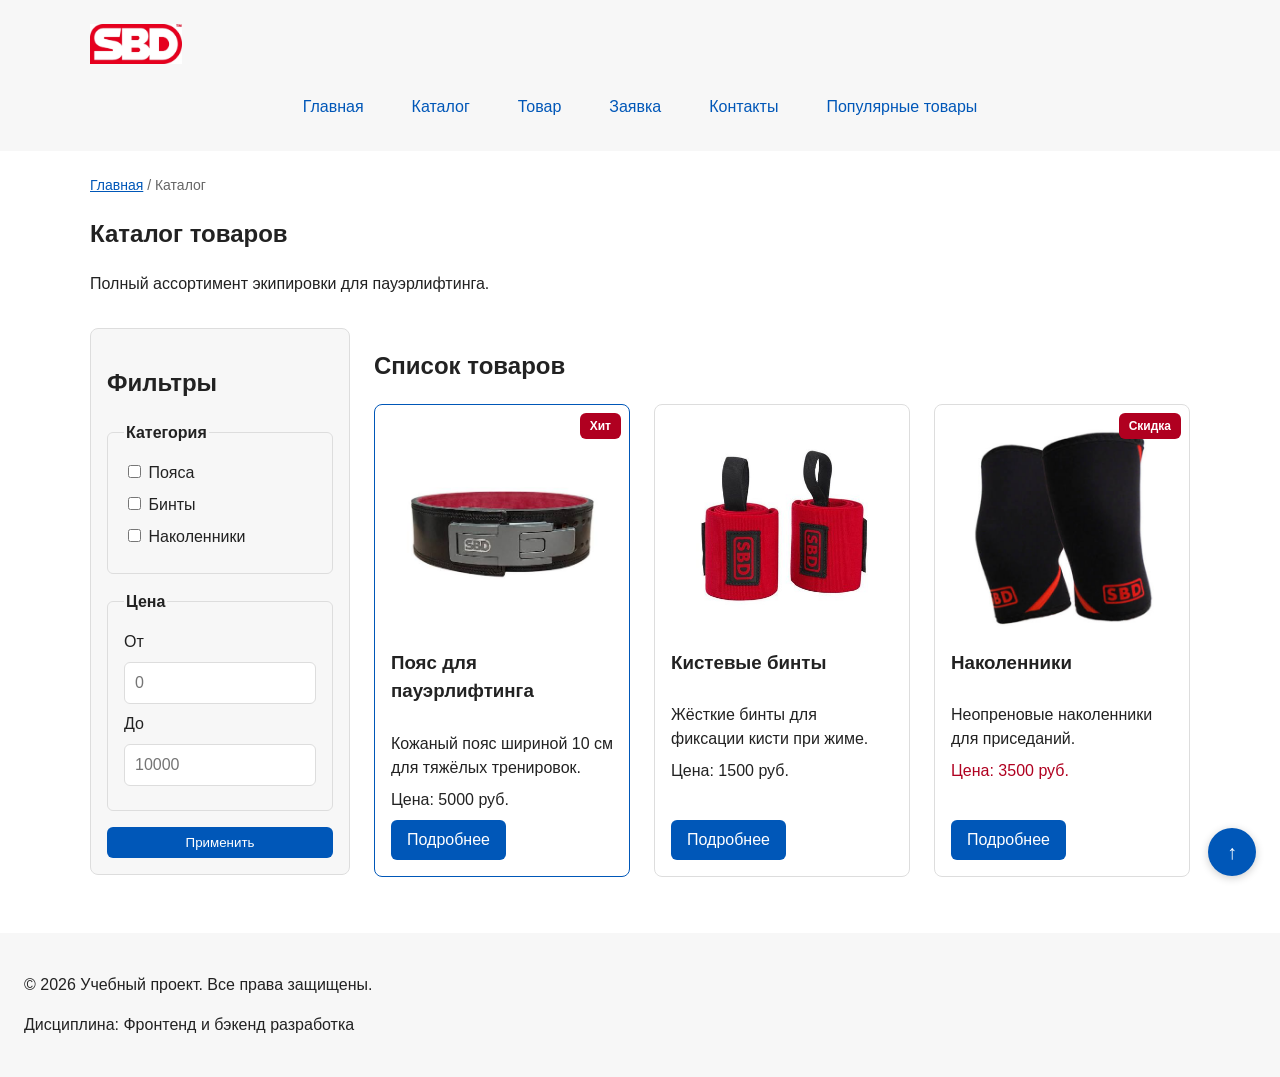
<file: catalog.html>
<!DOCTYPE html>
<html lang="ru">
<head>
  <meta charset="UTF-8">
  <meta name="viewport" content="width=device-width, initial-scale=1.0">
  <meta name="description" content="Каталог экипировки для пауэрлифтинга.">
  <title>Каталог – PowerShop</title>
  <link rel="stylesheet" href="css/style.css">
  <script src="js/main.js" defer></script>
</head>
<body>
  <header>
    <div class="site-header">
      <a class="site-header__logo" href="index.html">
        <img src="images/logo.webp" alt="PowerShop">
      </a>
      <nav class="site-nav" aria-label="Основная навигация">
        <ul class="site-nav__list">
          <li class="site-nav__item"><a class="site-nav__link" href="index.html">Главная</a></li>
          <li class="site-nav__item"><a class="site-nav__link" href="catalog.html">Каталог</a></li>
          <li class="site-nav__item"><a class="site-nav__link" href="product.html">Товар</a></li>
          <li class="site-nav__item"><a class="site-nav__link" href="order.html">Заявка</a></li>
          <li class="site-nav__item"><a class="site-nav__link" href="contacts.html">Контакты</a></li>
          <li class="site-nav__item"><a class="site-nav__link" href="index.html#popular">Популярные товары</a></li>
        </ul>
      </nav>
    </div>
  </header>

  <main>
    <nav class="breadcrumbs" aria-label="Хлебные крошки">
      <a class="breadcrumbs__link" href="index.html">Главная</a>
      <span class="breadcrumbs__current">Каталог</span>
    </nav>

    <section class="section">
      <h1>Каталог товаров</h1>
      <p>Полный ассортимент экипировки для пауэрлифтинга.</p>
    </section>

    <section class="catalog-layout">
      <aside class="catalog-filters">
        <h2>Фильтры</h2>
        <form class="filters-form" id="filters-form">
          <fieldset>
            <legend>Категория</legend>
            <label><input type="checkbox" name="category" value="belts"> Пояса</label>
            <label><input type="checkbox" name="category" value="wraps"> Бинты</label>
            <label><input type="checkbox" name="category" value="knees"> Наколенники</label>
          </fieldset>
          <fieldset>
            <legend>Цена</legend>
            <label for="price-from">От</label>
            <input id="price-from" name="price-from" type="number" min="0" placeholder="0">
            <label for="price-to">До</label>
            <input id="price-to" name="price-to" type="number" min="0" placeholder="10000">
          </fieldset>
          <button class="button button--primary" type="submit">Применить</button>
        </form>
      </aside>

      <section class="catalog-products">
        <h2>Список товаров</h2>
        <div class="products-grid">

          <article class="product-card product-card--featured" data-category="belts" data-price="5000">
            <span class="product-card__badge">Хит</span>
            <img class="product-card__image" src="images/belt.jpg" alt="Пояс для пауэрлифтинга">
            <h3 class="product-card__title">Пояс для пауэрлифтинга</h3>
            <p class="product-card__description">Кожаный пояс шириной 10 см для тяжёлых тренировок.</p>
            <p class="product-card__price">Цена: 5000 руб.</p>
            <a class="button button--primary product-card__button" href="product.html?item=belt">Подробнее</a>
          </article>

          <article class="product-card" data-category="wraps" data-price="1500">
            <img class="product-card__image" src="images/wraps.jpg" alt="Кистевые бинты">
            <h3 class="product-card__title">Кистевые бинты</h3>
            <p class="product-card__description">Жёсткие бинты для фиксации кисти при жиме.</p>
            <p class="product-card__price">Цена: 1500 руб.</p>
            <a class="button button--primary product-card__button" href="product.html?item=wraps">Подробнее</a>
          </article>

          <article class="product-card product-card--discount" data-category="knees" data-price="3500">
            <span class="product-card__badge">Скидка</span>
            <img class="product-card__image" src="images/knee.jpg" alt="Наколенники">
            <h3 class="product-card__title">Наколенники</h3>
            <p class="product-card__description">Неопреновые наколенники для приседаний.</p>
            <p class="product-card__price">Цена: 3500 руб.</p>
            <a class="button button--primary product-card__button" href="product.html?item=knee">Подробнее</a>
          </article>

        </div>
      </section>
    </section>
  </main>

  <footer id="contacts">
    <p>&copy; 2026 Учебный проект. Все права защищены.</p>
    <p>Дисциплина: Фронтенд и бэкенд разработка</p>
  </footer>

  <button class="scroll-top" type="button" id="scroll-top" aria-label="Наверх">↑</button>
</body>
</html>
</file>
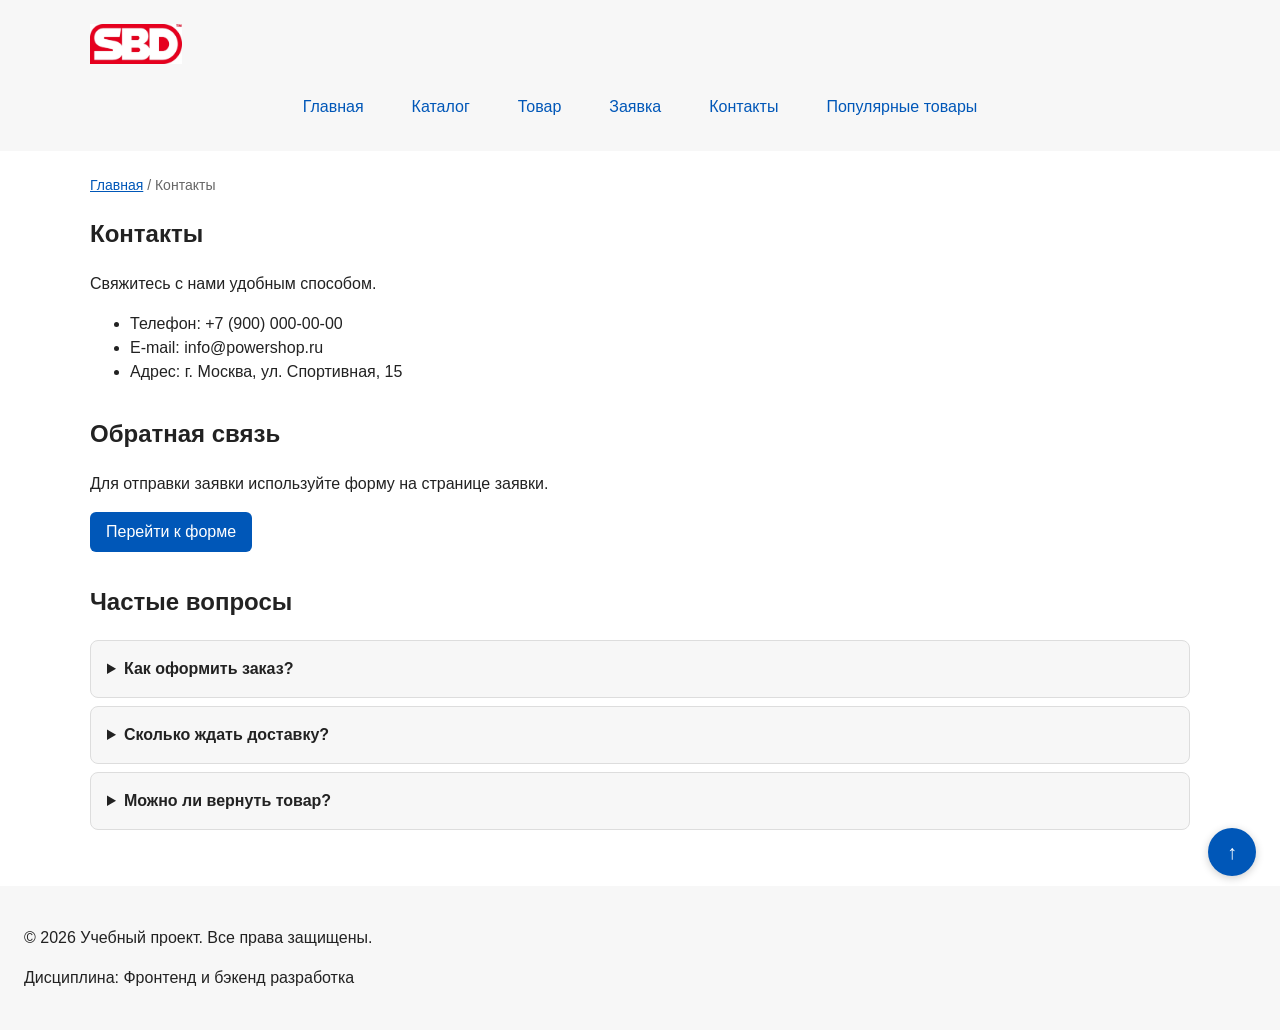
<file: contacts.html>
<!DOCTYPE html>
<html lang="ru">
<head>
  <meta charset="UTF-8">
  <meta name="viewport" content="width=device-width, initial-scale=1.0">
  <meta name="description" content="Контактная информация – PowerShop.">
  <title>Контакты – PowerShop</title>
  <link rel="stylesheet" href="css/style.css">
  <script src="js/main.js" defer></script>
</head>
<body>
  <header>
    <div class="site-header">
      <a class="site-header__logo" href="index.html">
        <img src="images/logo.webp" alt="PowerShop">
      </a>
      <nav class="site-nav" aria-label="Основная навигация">
        <ul class="site-nav__list">
          <li class="site-nav__item"><a class="site-nav__link" href="index.html">Главная</a></li>
          <li class="site-nav__item"><a class="site-nav__link" href="catalog.html">Каталог</a></li>
          <li class="site-nav__item"><a class="site-nav__link" href="product.html">Товар</a></li>
          <li class="site-nav__item"><a class="site-nav__link" href="order.html">Заявка</a></li>
          <li class="site-nav__item"><a class="site-nav__link" href="contacts.html">Контакты</a></li>
          <li class="site-nav__item"><a class="site-nav__link" href="index.html#popular">Популярные товары</a></li>
        </ul>
      </nav>
    </div>
  </header>

  <main>
    <nav class="breadcrumbs" aria-label="Хлебные крошки">
      <a class="breadcrumbs__link" href="index.html">Главная</a>
      <span class="breadcrumbs__current">Контакты</span>
    </nav>

    <section class="section">
      <h1>Контакты</h1>
      <p>Свяжитесь с нами удобным способом.</p>
      <ul>
        <li>Телефон: +7 (900) 000-00-00</li>
        <li>E-mail: info@powershop.ru</li>
        <li>Адрес: г. Москва, ул. Спортивная, 15</li>
      </ul>
    </section>

    <section class="section" id="feedback">
      <h2>Обратная связь</h2>
      <p>Для отправки заявки используйте форму на странице заявки.</p>
      <a class="button button--primary" href="order.html">Перейти к форме</a>
    </section>

    <section class="section">
      <h2>Частые вопросы</h2>
      <details class="faq-item">
        <summary>Как оформить заказ?</summary>
        <p>Нажмите кнопку «Заказать» на карточке товара или перейдите на страницу заявки.</p>
      </details>
      <details class="faq-item">
        <summary>Сколько ждать доставку?</summary>
        <p>Доставка занимает 1-3 рабочих дня по России.</p>
      </details>
      <details class="faq-item">
        <summary>Можно ли вернуть товар?</summary>
        <p>Да, в течение 14 дней после получения.</p>
      </details>
    </section>
  </main>

  <footer id="contacts">
    <p>&copy; 2026 Учебный проект. Все права защищены.</p>
    <p>Дисциплина: Фронтенд и бэкенд разработка</p>
  </footer>

  <button class="scroll-top" type="button" id="scroll-top" aria-label="Наверх">↑</button>
</body>
</html>
</file>
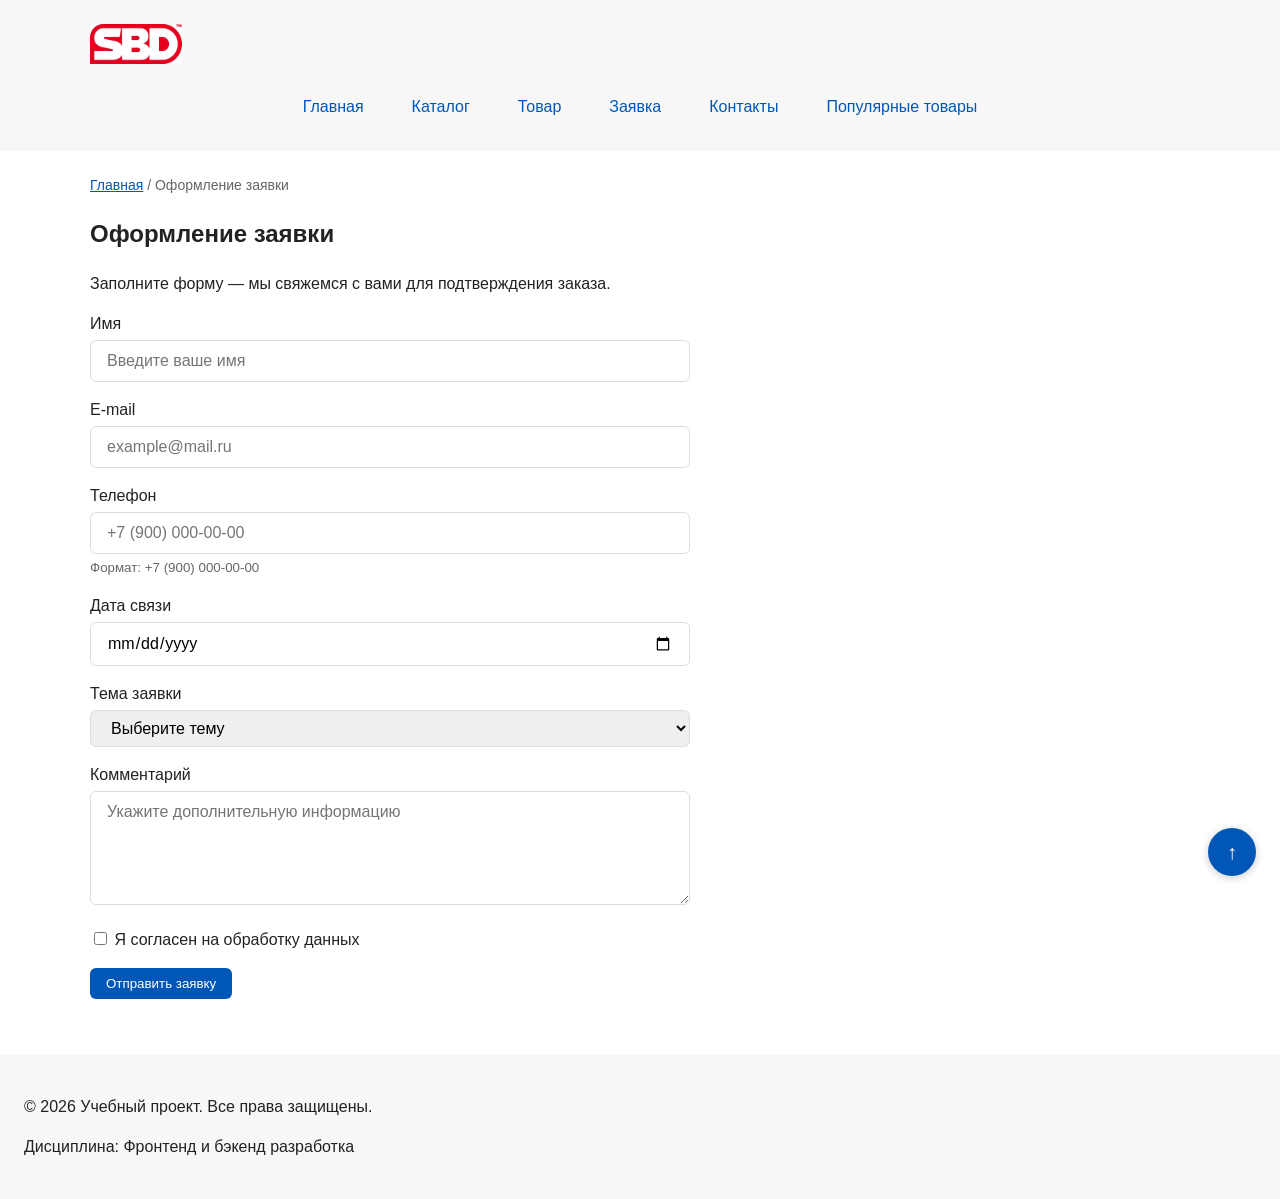
<file: order.html>
<!DOCTYPE html>
<html lang="ru">
<head>
  <meta charset="UTF-8">
  <meta name="viewport" content="width=device-width, initial-scale=1.0">
  <meta name="description" content="Оформление заявки – PowerShop.">
  <title>Оформление заявки – PowerShop</title>
  <link rel="stylesheet" href="css/style.css">
  <script src="js/main.js" defer></script>
</head>
<body>
  <header>
    <div class="site-header">
      <a class="site-header__logo" href="index.html">
        <img src="images/logo.webp" alt="PowerShop">
      </a>
      <nav class="site-nav" aria-label="Основная навигация">
        <ul class="site-nav__list">
          <li class="site-nav__item"><a class="site-nav__link" href="index.html">Главная</a></li>
          <li class="site-nav__item"><a class="site-nav__link" href="catalog.html">Каталог</a></li>
          <li class="site-nav__item"><a class="site-nav__link" href="product.html">Товар</a></li>
          <li class="site-nav__item"><a class="site-nav__link" href="order.html">Заявка</a></li>
          <li class="site-nav__item"><a class="site-nav__link" href="contacts.html">Контакты</a></li>
          <li class="site-nav__item"><a class="site-nav__link" href="index.html#popular">Популярные товары</a></li>
        </ul>
      </nav>
    </div>
  </header>

  <main>
    <nav class="breadcrumbs" aria-label="Хлебные крошки">
      <a class="breadcrumbs__link" href="index.html">Главная</a>
      <span class="breadcrumbs__current">Оформление заявки</span>
    </nav>

    <section class="section">
      <h1>Оформление заявки</h1>
      <p>Заполните форму — мы свяжемся с вами для подтверждения заказа.</p>

      <form class="order-form order-form--page" id="order-form" action="#" method="post" novalidate>
        <input id="selected-product" name="selected-product" type="hidden">
        <div class="order-form__field">
          <label class="order-form__label" for="order-name">Имя</label>
          <input class="order-form__input" id="order-name" name="name" type="text" placeholder="Введите ваше имя" minlength="2" required>
        </div>
        <div class="order-form__field">
          <label class="order-form__label" for="order-email">E-mail</label>
          <input class="order-form__input" id="order-email" name="email" type="email" placeholder="example@mail.ru" required>
        </div>
        <div class="order-form__field">
          <label class="order-form__label" for="order-phone">Телефон</label>
          <input class="order-form__input" id="order-phone" name="phone" type="tel" placeholder="+7 (900) 000-00-00" pattern="^\+7 \(\d{3}\) \d{3}-\d{2}-\d{2}$" required>
          <small class="order-form__hint">Формат: +7 (900) 000-00-00</small>
        </div>
        <div class="order-form__field">
          <label class="order-form__label" for="order-date">Дата связи</label>
          <input class="order-form__input" id="order-date" name="date" type="date">
        </div>
        <div class="order-form__field">
          <label class="order-form__label" for="order-topic">Тема заявки</label>
          <select class="order-form__select" id="order-topic" name="topic" required>
            <option value="">Выберите тему</option>
            <option value="product">Заказ товара</option>
            <option value="consultation">Консультация</option>
            <option value="delivery">Доставка</option>
          </select>
        </div>
        <div class="order-form__field">
          <label class="order-form__label" for="order-comment">Комментарий</label>
          <textarea class="order-form__textarea" id="order-comment" name="comment" rows="4" placeholder="Укажите дополнительную информацию"></textarea>
        </div>
        <div class="order-form__field order-form__field--checkbox">
          <label class="order-form__label">
            <input class="order-form__input" id="order-agreement" name="agreement" type="checkbox" required>
            Я согласен на обработку данных
          </label>
        </div>
        <div class="order-form__actions">
          <button class="button button--primary" type="submit">Отправить заявку</button>
        </div>
      </form>

      <p class="success-message" id="success-message" hidden>Форма успешно отправлена!</p>
    </section>
  </main>

  <footer id="contacts">
    <p>&copy; 2026 Учебный проект. Все права защищены.</p>
    <p>Дисциплина: Фронтенд и бэкенд разработка</p>
  </footer>

  <button class="scroll-top" type="button" id="scroll-top" aria-label="Наверх">↑</button>
</body>
</html>
</file>
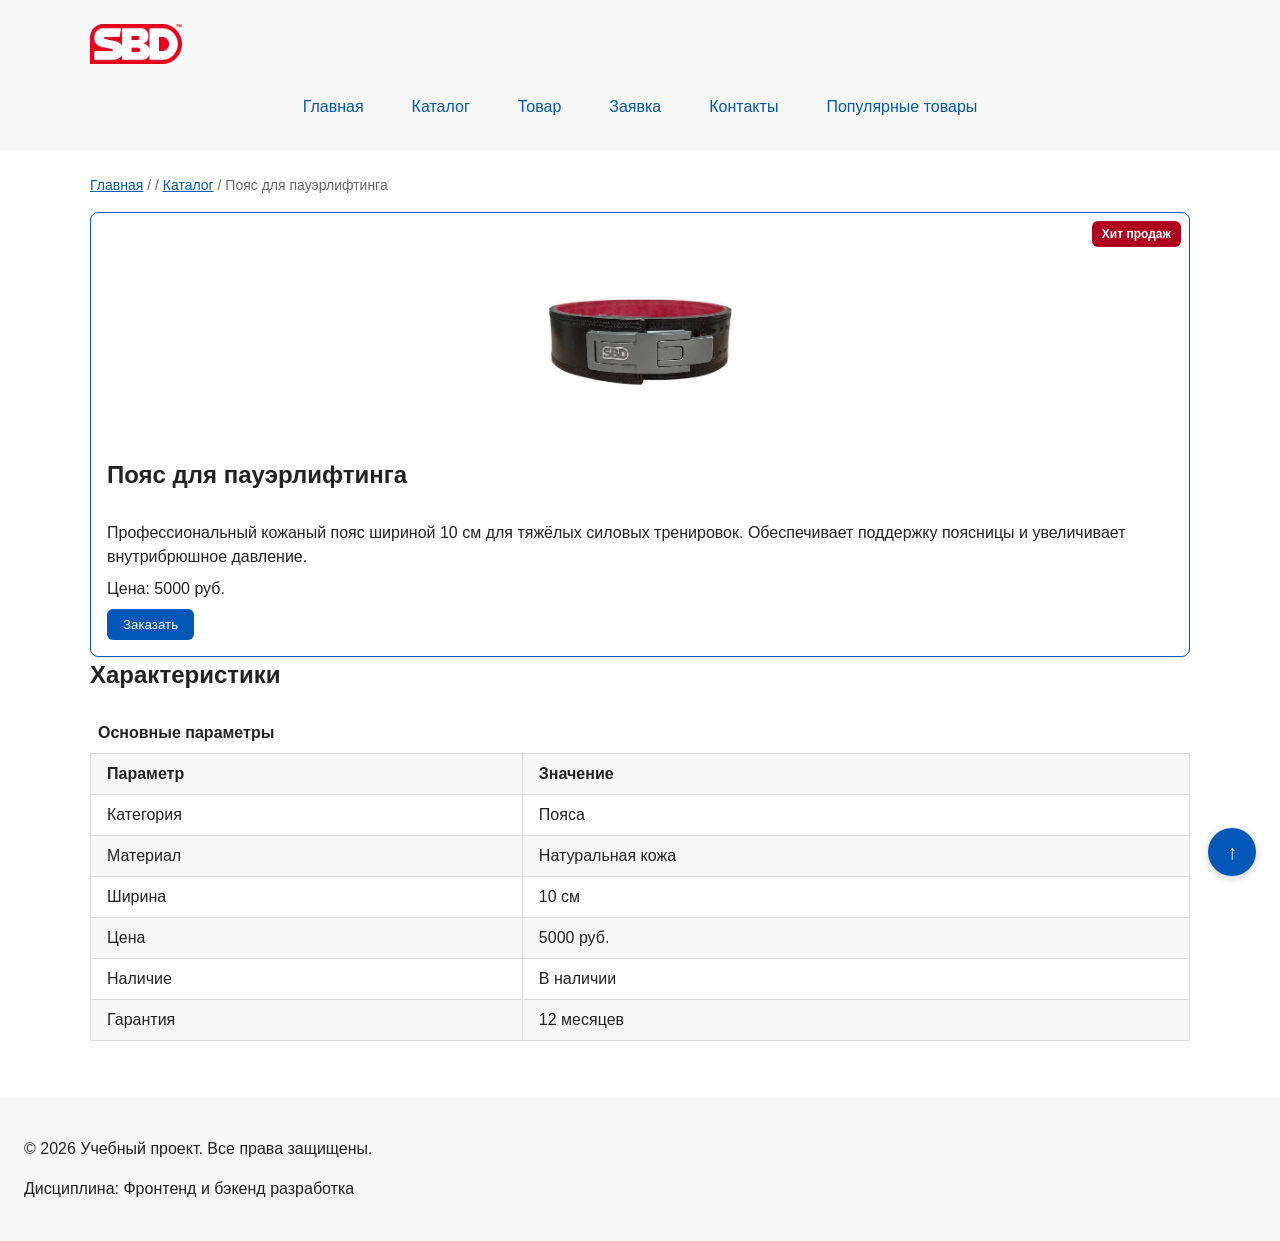
<file: product.html>
<!DOCTYPE html>
<html lang="ru">
<head>
  <meta charset="UTF-8">
  <meta name="viewport" content="width=device-width, initial-scale=1.0">
  <meta name="description" content="Пояс для пауэрлифтинга – PowerShop.">
  <title>Пояс для пауэрлифтинга – PowerShop</title>
  <link rel="stylesheet" href="css/style.css">
  <script src="js/main.js" defer></script>
</head>
<body>
  <header>
    <div class="site-header">
      <a class="site-header__logo" href="index.html">
        <img src="images/logo.webp" alt="PowerShop">
      </a>
      <nav class="site-nav" aria-label="Основная навигация">
        <ul class="site-nav__list">
          <li class="site-nav__item"><a class="site-nav__link" href="index.html">Главная</a></li>
          <li class="site-nav__item"><a class="site-nav__link" href="catalog.html">Каталог</a></li>
          <li class="site-nav__item"><a class="site-nav__link" href="product.html">Товар</a></li>
          <li class="site-nav__item"><a class="site-nav__link" href="order.html">Заявка</a></li>
          <li class="site-nav__item"><a class="site-nav__link" href="contacts.html">Контакты</a></li>
          <li class="site-nav__item"><a class="site-nav__link" href="index.html#popular">Популярные товары</a></li>
        </ul>
      </nav>
    </div>
  </header>

  <main>
    <nav class="breadcrumbs" aria-label="Хлебные крошки">
      <a class="breadcrumbs__link" href="index.html">Главная</a>
      <span class="breadcrumbs__current">/</span>
      <a class="breadcrumbs__link" href="catalog.html">Каталог</a>
      <span class="breadcrumbs__current">Пояс для пауэрлифтинга</span>
    </nav>

    <section class="section">
      <div class="product-card product-card--featured product-card--detail">
        <span class="product-card__badge">Хит продаж</span>
        <img class="product-card__image" src="images/belt.jpg" alt="Пояс для пауэрлифтинга">
        <h1 class="product-card__title">Пояс для пауэрлифтинга</h1>
        <p class="product-card__description">
          Профессиональный кожаный пояс шириной 10 см для тяжёлых силовых тренировок.
          Обеспечивает поддержку поясницы и увеличивает внутрибрюшное давление.
        </p>
        <p class="product-card__price">Цена: 5000 руб.</p>
        <button class="button button--primary product-card__button" type="button" data-product="Пояс для пауэрлифтинга">
          Заказать
        </button>
      </div>

      <h2>Характеристики</h2>
      <table class="product-table">
        <caption>Основные параметры</caption>
        <thead>
          <tr><th>Параметр</th><th>Значение</th></tr>
        </thead>
        <tbody>
          <tr><td>Категория</td><td>Пояса</td></tr>
          <tr><td>Материал</td><td>Натуральная кожа</td></tr>
          <tr><td>Ширина</td><td>10 см</td></tr>
          <tr><td>Цена</td><td>5000 руб.</td></tr>
          <tr><td>Наличие</td><td>В наличии</td></tr>
          <tr><td>Гарантия</td><td>12 месяцев</td></tr>
        </tbody>
      </table>
    </section>
  </main>

  <footer id="contacts">
    <p>&copy; 2026 Учебный проект. Все права защищены.</p>
    <p>Дисциплина: Фронтенд и бэкенд разработка</p>
  </footer>

  <dialog class="order-dialog" id="order-dialog" aria-labelledby="order-dialog-title">
    <h2 class="order-dialog__title" id="order-dialog-title">Оформление заявки</h2>
    <form class="order-form" id="order-form" action="#" method="post" novalidate>
      <input id="selected-product" name="selected-product" type="hidden">
      <div class="order-form__field">
        <label class="order-form__label" for="order-name">Имя</label>
        <input class="order-form__input" id="order-name" name="name" type="text" minlength="2" required>
      </div>
      <div class="order-form__field">
        <label class="order-form__label" for="order-email">E-mail</label>
        <input class="order-form__input" id="order-email" name="email" type="email" required>
      </div>
      <div class="order-form__field">
        <label class="order-form__label" for="order-phone">Телефон</label>
        <input class="order-form__input" id="order-phone" name="phone" type="tel" pattern="^\+7 \(\d{3}\) \d{3}-\d{2}-\d{2}$" required>
        <small class="order-form__hint">Формат: +7 (900) 000-00-00</small>
      </div>
      <div class="order-form__field order-form__field--checkbox">
        <label class="order-form__label">
          <input class="order-form__input" id="order-agreement" name="agreement" type="checkbox" required>
          Я согласен на обработку данных
        </label>
      </div>
      <div class="order-form__actions">
        <button class="button button--secondary" type="button" id="close-order-dialog">Закрыть</button>
        <button class="button button--primary" type="submit">Отправить</button>
      </div>
    </form>
  </dialog>

  <p class="success-message" id="success-message" hidden>Форма успешно отправлена!</p>
  <button class="scroll-top" type="button" id="scroll-top" aria-label="Наверх">↑</button>
</body>
</html>
</file>
<file: css/style.css>
:root {
  /* Основные цвета проекта */
  --color-bg: #ffffff;
  --color-text: #222222;
  --color-muted: #666666;
  --color-primary: #0057b8;
  --color-primary-dark: #003f86;
  --color-border: #dddddd;
  --color-surface: #f7f7f7;
  --color-surface-accent: #eef5ff;
  --color-danger: #b00020;
  --color-success: #168a2f;
  --color-success-bg: #eefaf0;
  --color-white: #ffffff;

  /* Шкала отступов */
  --space-xs: 4px;
  --space-sm: 8px;
  --space-md: 16px;
  --space-lg: 24px;
  --space-xl: 32px;

  /* Скругления */
  --radius-sm: 6px;
  --radius-md: 8px;
  --radius-lg: 12px;

  /* Размеры */
  --container-width: 1100px;
}

/* Базовые стили */

* {
  box-sizing: border-box;
}

body {
  margin: 0;
  font-family: Arial, sans-serif;
  line-height: 1.5;
  color: var(--color-text);
  background-color: var(--color-bg);
  display: flex;
  min-height: 100vh;
  flex-direction: column;
}

header,
main,
footer {
  padding: var(--space-lg);
}

header {
  background-color: var(--color-surface);
}

main {
  flex-grow: 1;
}

footer {
  background-color: var(--color-surface);

  & div {
    max-width: 1440px;
    margin: 0 auto;
    padding: var(--space-lg);
  }
}

/* Шапка и навигация */

.site-header {
  max-width: var(--container-width);
  margin: 0 auto;
}

.site-header__logo {
  display: inline-block;
  font-weight: bold;
  text-decoration: none;
  color: var(--color-text);
}

.site-header__logo img {
  display: block;
  height: 40px;
  width: auto;
}

.site-nav__list {
  display: flex;
  flex-wrap: wrap;
  justify-content: center;
  align-items: center;
  gap: var(--space-md);
  padding: 0;
  margin: var(--space-md) 0 0;
  list-style: none;
}

.site-nav__item {
  margin-bottom: 0;
}

.site-nav__link {
  display: inline-block;
  padding: var(--space-sm) var(--space-md);
  color: var(--color-primary);
  text-decoration: none;
  border-radius: var(--radius-sm);
}

.site-nav__link:hover {
  color: var(--color-white);
  background-color: var(--color-primary);
}

/* Секции страницы */

.hero {
  max-width: var(--container-width);
  margin: 0 auto var(--space-xl);
  padding: var(--space-xl) var(--space-lg);
  background-color: var(--color-surface-accent);
  border-radius: var(--radius-lg);
  color: var(--color-bg);
  aspect-ratio: 1 / 0.5;
  display: flex;
  flex-direction: column;
  align-items: center;
  justify-content: space-evenly;

  background-image: linear-gradient(rgba(0, 0, 0, 0.5), rgba(0, 0, 0, 0.5)), url(https://encrypted-tbn0.gstatic.com/images?q=tbn:ANd9GcR3E7_UA74OJ-iMMsoJ72TSJusXzLr4x7PWclbdFD87LA&s);
  background-size: cover;
  background-position: center;

  & p { text-align: center; }
}

.section {
  max-width: var(--container-width);
  margin: 0 auto var(--space-xl);
}

.section h2 {
  margin-top: 0;
}

/* Сетка карточек */

.products-grid {
  display: grid;
  grid-template-columns: repeat(3, 1fr);
  gap: var(--space-lg);
}

/* Карточки товаров */

.product-card {
  display: flex;
  flex-direction: column;
  gap: var(--space-sm);
  padding: var(--space-md);
  border: 1px solid var(--color-border);
  border-radius: var(--radius-md);
  background-color: var(--color-bg);
}

.product-card__title {
  margin-top: 0;
}

.product-card__description {
  margin: 0;
}

.product-card__price {
  margin: 0;
}

.product-card__button {
  margin-top: auto;
  align-self: flex-start;
}

/* Кнопка и aside */

.button {
  display: inline-block;
  padding: var(--space-sm) var(--space-md);
  text-decoration: none;
  border: none;
  border-radius: var(--radius-sm);
  cursor: pointer;
}

.button--primary {
  color: var(--color-white);
  background-color: var(--color-primary);
}

.button--primary:hover {
  background-color: var(--color-primary-dark);
}

.button--secondary {
  color: var(--color-primary);
  background-color: transparent;
  border: 1px solid var(--color-primary);
}

.button--secondary:hover {
  color: var(--color-white);
  background-color: var(--color-primary);
}

.aside-info {
  max-width: var(--container-width);
  margin: 0 auto var(--space-xl);
  padding: var(--space-md);
  border-left: 4px solid var(--color-primary);
  background-color: var(--color-surface);
}

/* Модальное окно */

.order-dialog {
  width: min(100% - 32px, 560px);
  padding: var(--space-lg);
  border: none;
  border-radius: var(--radius-lg);
}

.order-dialog::backdrop {
  background-color: rgba(0, 0, 0, 0.5);
}

.order-dialog__title {
  margin-top: 0;
}

/* Поля формы */

.order-form__field {
  margin-bottom: var(--space-md);
}

.order-form__label {
  display: block;
  margin-bottom: var(--space-xs);
}

.order-form__input,
.order-form__select,
.order-form__textarea {
  width: 100%;
  padding: var(--space-sm) var(--space-md);
  border: 1px solid var(--color-border);
  border-radius: var(--radius-sm);
  font: inherit;
}

.order-form__input[type="checkbox"] {
  width: auto;
}

.order-form__hint {
  display: block;
  margin-top: var(--space-xs);
  color: var(--color-muted);
}

/* Фокус */

.order-form__input:focus-visible,
.order-form__select:focus-visible,
.order-form__textarea:focus-visible,
.order-form__actions .button:focus-visible {
  outline: 2px solid var(--color-primary);
  outline-offset: 2px;
}

/* Ошибочные поля */

[aria-invalid="true"] {
  border-color: var(--color-danger);
}

/* Кнопки формы */

.order-form__actions {
  display: flex;
  gap: var(--space-md);
  margin-top: var(--space-md);
}

/* Сообщение об успехе */

.success-message {
  max-width: var(--container-width);
  margin: var(--space-lg) auto;
  padding: var(--space-md);
  border-left: 4px solid var(--color-success);
  background-color: var(--color-success-bg);
}

/* Хлебные крошки */

.breadcrumbs {
  max-width: var(--container-width);
  margin: 0 auto var(--space-md);
  font-size: 14px;
  color: var(--color-muted);
}

.breadcrumbs__link {
  color: var(--color-primary);
}

.breadcrumbs__current::before {
  content: " / ";
  color: var(--color-muted);
}

/* Плавная прокрутка и подсветка якоря */

html {
  scroll-behavior: smooth;
}

:target {
  outline: 2px dashed var(--color-primary);
  outline-offset: 4px;
}

/* Страница каталога */

.catalog-layout {
  max-width: var(--container-width);
  margin: 0 auto var(--space-xl);
  display: grid;
  grid-template-columns: 260px 1fr;
  grid-template-areas: "filters products";
  gap: var(--space-lg);
}

.catalog-filters {
  grid-area: filters;
  padding: var(--space-md);
  border: 1px solid var(--color-border);
  border-radius: var(--radius-md);
  background-color: var(--color-surface);
}

.catalog-products {
  grid-area: products;
}

/* Форма фильтров */

.filters-form {
  display: grid;
  gap: var(--space-md);
}

.filters-form fieldset {
  margin: 0;
  padding: var(--space-md);
  border: 1px solid var(--color-border);
  border-radius: var(--radius-sm);
}

.filters-form legend {
  font-weight: 700;
}

.filters-form label {
  display: block;
  margin-bottom: var(--space-sm);
}

.filters-form input[type="number"] {
  width: 100%;
  padding: 8px 10px;
  margin-bottom: var(--space-sm);
  border: 1px solid var(--color-border);
  border-radius: var(--radius-sm);
  font: inherit;
}



/* Позиционирование и badge */

.product-card {
  position: relative;
}

.product-card__badge {
  position: absolute;
  top: var(--space-sm);
  right: var(--space-sm);
  padding: 4px 10px;
  font-size: 12px;
  font-weight: 700;
  color: var(--color-white);
  background-color: var(--color-danger);
  border-radius: var(--radius-sm);
}

.product-card--featured {
  border-color: var(--color-primary);
}

.product-card--discount .product-card__price {
  color: var(--color-danger);
}

/* Таблица характеристик */

.product-table {
  width: 100%;
  max-width: var(--container-width);
  margin: var(--space-md) auto 0;
  border-collapse: collapse;
  font-size: 16px;
}

.product-table caption {
  padding: var(--space-sm);
  font-weight: 700;
  text-align: left;
}

.product-table th,
.product-table td {
  padding: var(--space-sm) var(--space-md);
  border: 1px solid var(--color-border);
  text-align: left;
}

.product-table th {
  background-color: var(--color-surface);
  font-weight: 700;
}

.product-table tbody tr:nth-child(even) {
  background-color: var(--color-surface);
}

/* Детальная страница товара */

.product-card--detail {
  max-width: var(--container-width);
  margin: 0 auto;
}

.product-page h2 {
  max-width: var(--container-width);
  margin: var(--space-xl) auto var(--space-md);
}

/* Кнопка «Наверх» */

.scroll-top {
  position: fixed;
  right: var(--space-lg);
  bottom: var(--space-lg);
  width: 48px;
  height: 48px;
  font-size: 20px;
  color: var(--color-white);
  background-color: var(--color-primary);
  border: none;
  border-radius: 50%;
  cursor: pointer;
  z-index: 100;
  box-shadow: 0 2px 8px rgba(0, 0, 0, 0.2);
}

.scroll-top:hover {
  background-color: var(--color-primary-dark);
}

/* Sticky-фильтр каталога */

.catalog-filters {
  position: sticky;
  top: var(--space-md);
  align-self: start;
  max-height: calc(100vh - 40px);
  overflow-y: auto;
}

/* Форма на отдельной странице */

.order-form--page {
  max-width: 600px;
  margin-top: var(--space-md);
}

/* FAQ */

.faq-item {
  max-width: var(--container-width);
  padding: var(--space-md);
  margin: 0 auto var(--space-sm);
  border: 1px solid var(--color-border);
  border-radius: var(--radius-md);
  background-color: var(--color-surface);
}

.faq-item summary {
  cursor: pointer;
  font-weight: 700;
}

.faq-item p {
  margin: var(--space-sm) 0 0;
}

/* Отзывы */

.reviews-grid {
  display: grid;
  grid-template-columns: repeat(3, 1fr);
  gap: var(--space-lg);
}

.review-card {
  padding: var(--space-md);
  border: 1px solid var(--color-border);
  border-radius: var(--radius-md);
  background-color: var(--color-bg);
}

.review-card p {
  margin: 0;
}

.review-card__author {
  display: block;
  margin-top: var(--space-sm);
  font-weight: 700;
  color: var(--color-muted);
}

/* Изображения товаров */

.product-card__image {
  width: 100%;
  height: 220px;
  object-fit: contain;
  border-radius: var(--radius-sm);
  padding: var(--space-sm);
}
</file>
